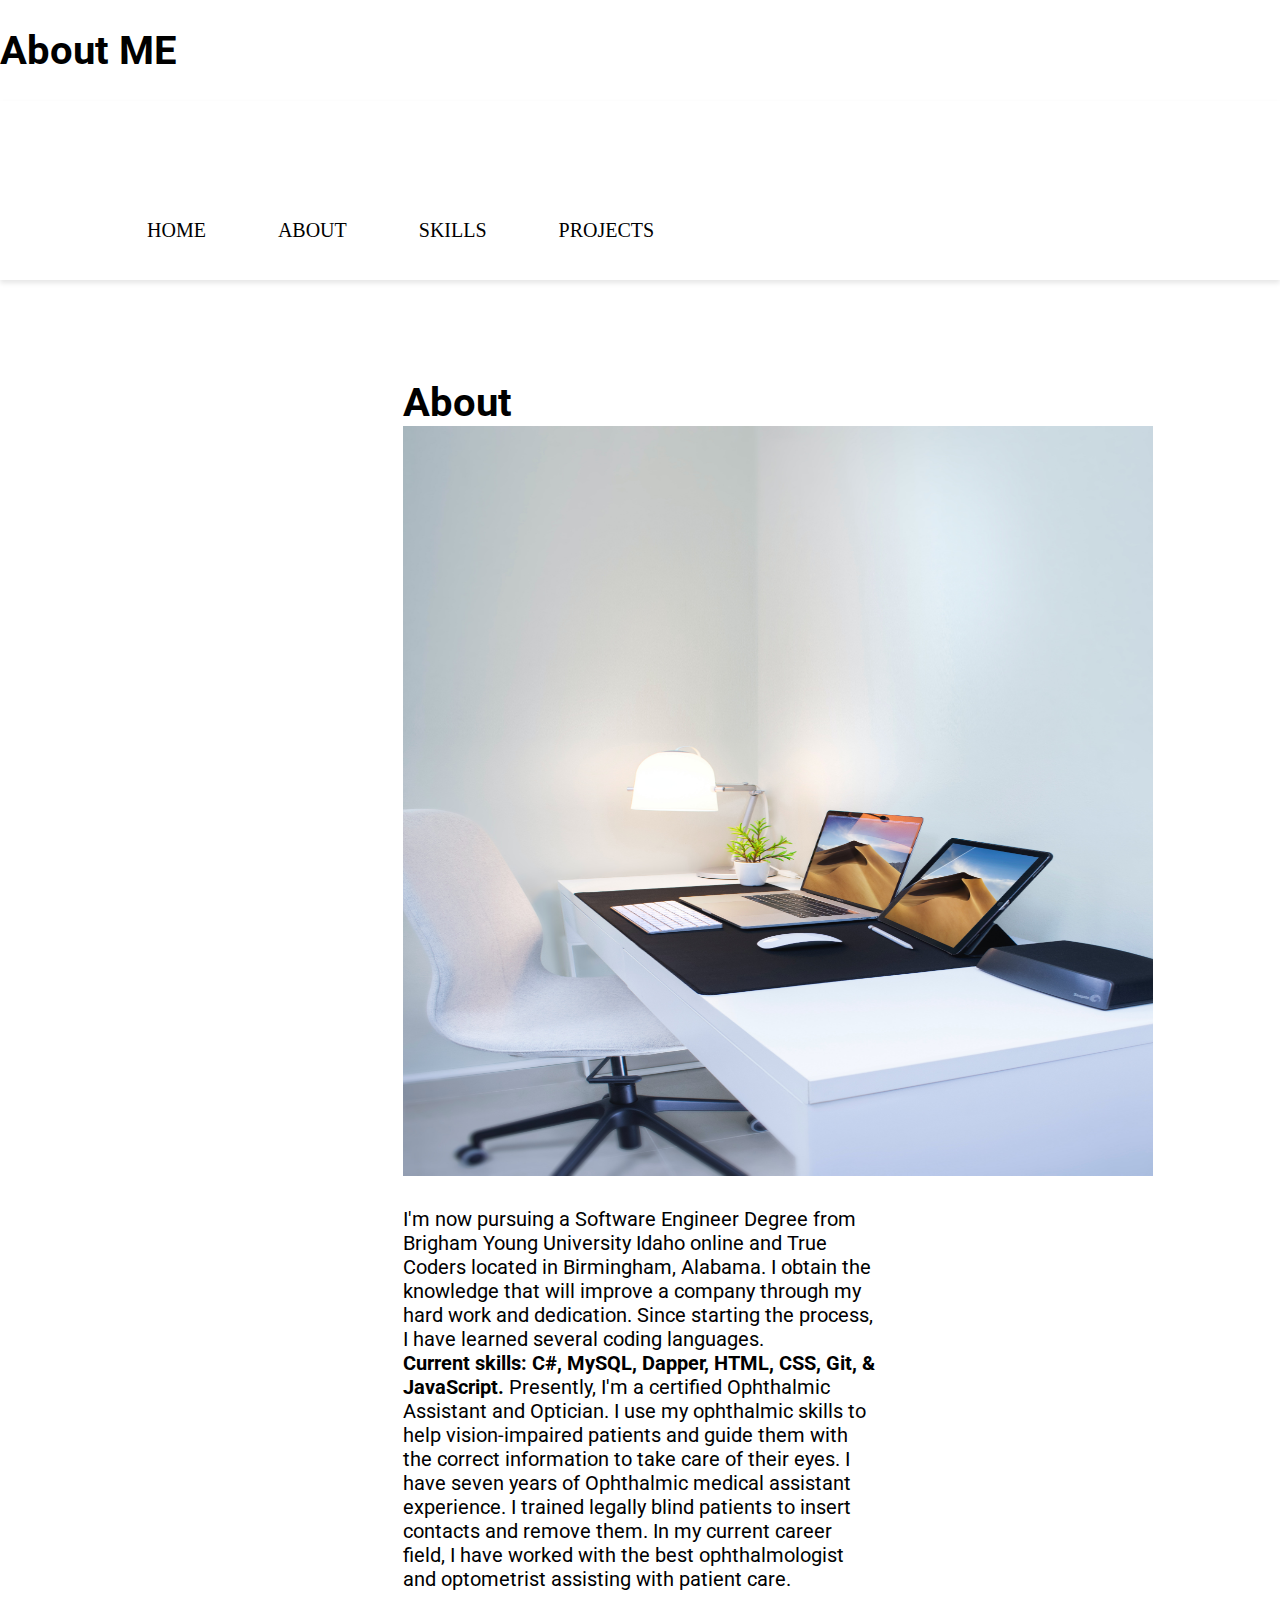
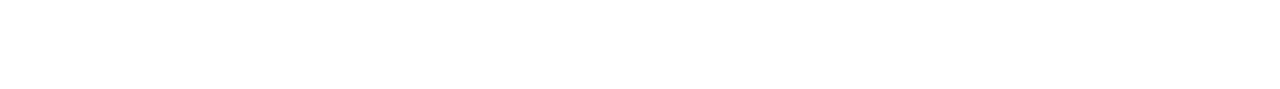
<file: about.html>
<!DOCTYPE html>
<html>
  <head>
    <title></title>
  </head>
  <meta charset="UTF-8" />
    <meta http-equiv="X-UA-Compatible" content="IE=edge" />
    <meta name="viewport" content="width=device-width, initial-scale=1.0" />
    <link rel="stylesheet" href="Canvas.css" />
  <body>
    <header>
      <h1>About ME</h1>
    <nav>
      <ul class="navigation">
            <li><a href="index.html">Home</a></li> 
            <li><a href="About.html">About</a></li>
            <li><a href="Skills.html">Skills</a></li>
            <li><a href="Projects.html" >Projects</a></li>
      </ul>
      <button class="burger-menu" id="burger-menu">
        <ion-icon class="bars" name="menu-outline"></ion-icon>
      </button>
        </nav>
      </header>
      <section class="page-section">
        <div class="aboutMe">
          <h1>About</h1>
          <img src="img/pexels-elvis-2528118.jpg">
          <p>
              I'm now pursuing a Software Engineer Degree from Brigham Young University Idaho online and True Coders located in Birmingham, Alabama.
               I obtain the knowledge that will improve a company through my hard work and dedication. 
               Since starting the process, I have learned several coding languages.
                  <strong><br>Current skills: C#, MySQL, Dapper, HTML, CSS, Git, & JavaScript.</strong>
                    Presently, I'm a certified Ophthalmic Assistant and Optician. 
                    I use my ophthalmic skills to help vision-impaired patients and guide them with the correct information to take care of their eyes.
                    I have seven years of Ophthalmic medical assistant experience. 
                    I trained legally blind patients to insert contacts and remove them.
                      In my current career field, I have worked with the best ophthalmologist and optometrist assisting with patient care.
          </p>
        </div>
      </section>
  </body>
</html>
</file>
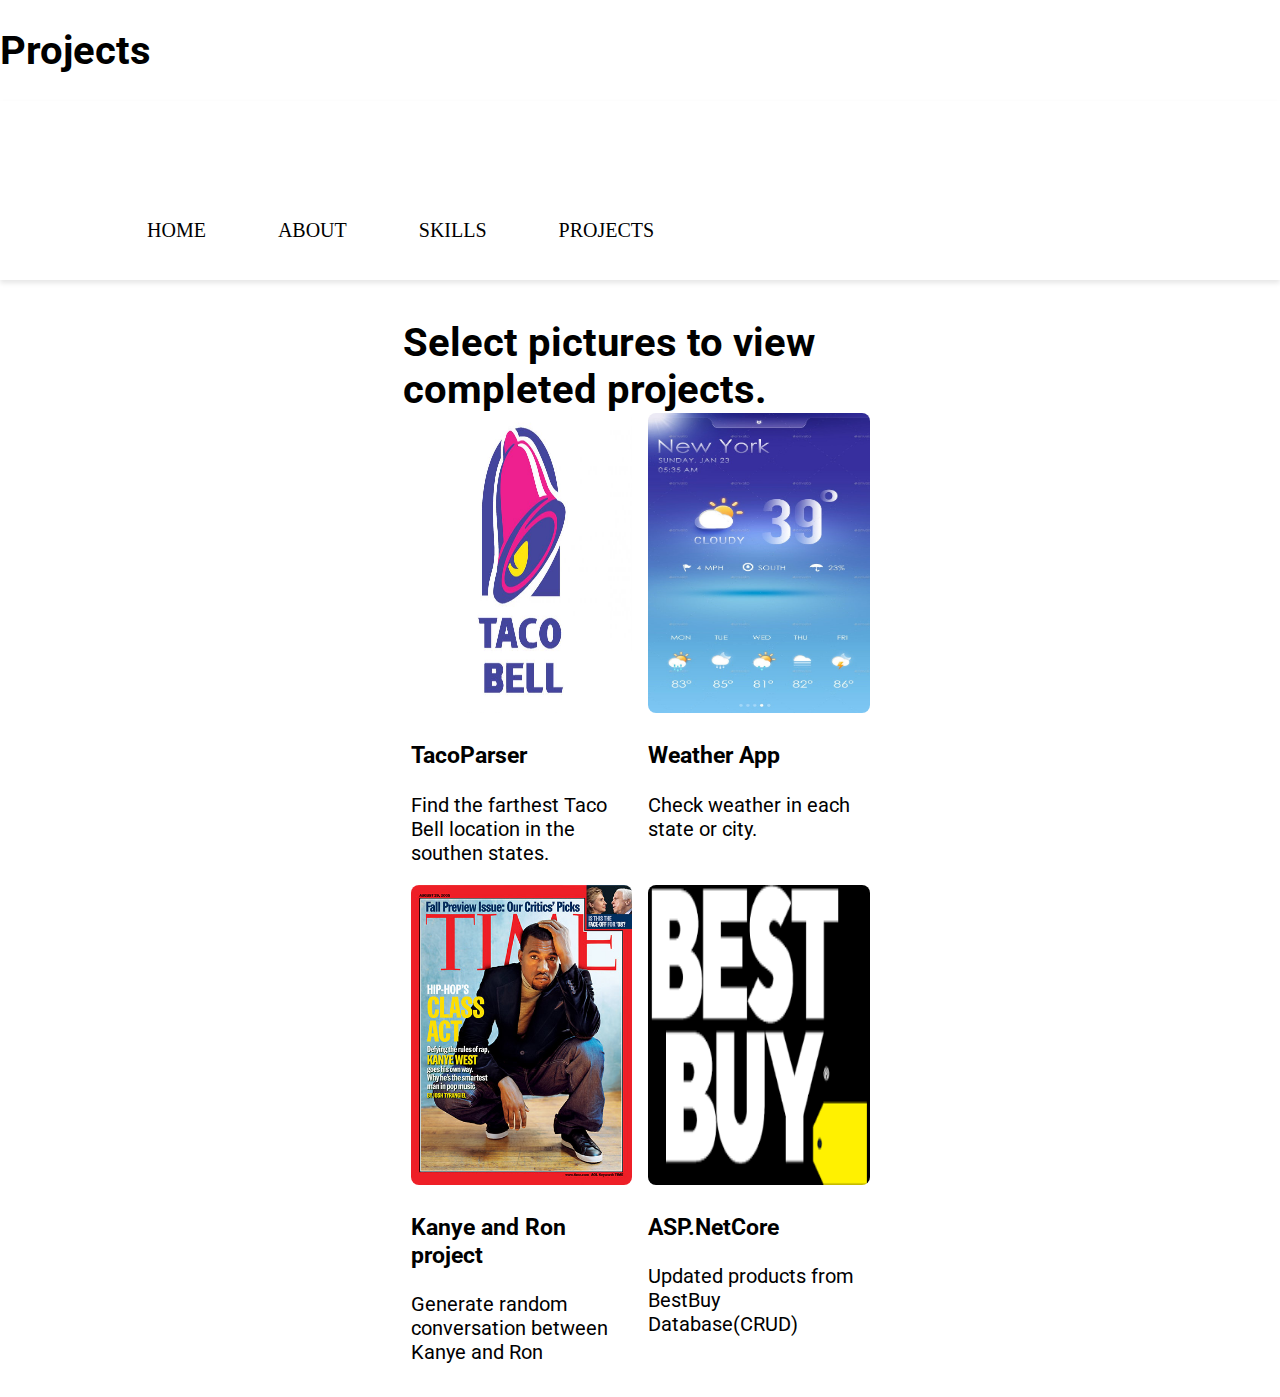
<file: Projects.html>
<!DOCTYPE html>
<html>
  <head>
    <title></title>
  </head>
  <meta charset="UTF-8" />
    <meta http-equiv="X-UA-Compatible" content="IE=edge" />
    <meta name="viewport" content="width=device-width, initial-scale=1.0" />
    <link rel="stylesheet" href="can.css" />
  <body>
    <header>
      <h1>Projects</h1>
    <nav>
      <ul class="navigation">
            <li><a href="index.html">Home</a></li> 
            <li><a href="About.html">About</a></li>
            <li><a href="Skills.html">Skills</a></li>
            <li><a href="Projects.html" >Projects</a></li>
      </ul>
        </nav>
      </header>
      <section class="page-section">
        <div class="projects">
          <h1>Select pictures to view completed projects.</h1>
          <!--<hr />-->
          <div class="card-space">
            <div class="card">
              <!-- Card Image -->
              <div class="card-img">
                <!--Links to portfolio is not correct recheck if edit portfolio again-->
                <a href="https://github.com/BrittRID/TacoParser"target="_blank"><img src="img/R.jpg" 
                  height="300px" width="300px"
                  id="landingImg" 
                  alt="No Image Yet" /> 
                </a>
              </div>

              <!-- Content -->
              <div class="card-content">
                <h3>TacoParser</h3>
                <p>Find the farthest Taco Bell location in the southen states.</p>
              </div>
            </div>
          </div>

          <div class="card-space">
            <div class="card">
              <!-- Card Image -->
              <div class="card-img">
                <a href="https://github.com/BrittRID/WeatherApp"target="_blank"><img src="img/Weather-Apps-Download.jpg" 
                  height="300px" width="300px" 
                  id="landingImg"
                  alt="No Image Yet"
                   /> </a>
              </div>

              <!-- Content -->
              <div class="card-content">
                <h3>Weather App</h3>
                <p>Check weather in each state or city.</p>
              </div>
            </div>
          </div>


          <div class="card-space">
            <div class="card">
              <!-- Card Image -->
              <div class="card-img">
                <a href="https://github.com/BrittRID/Kanye-Ron"target="_blank"><img src="img/1101050829_400lol.jpg" 
                  height="300px" width="300px" 
                  id="landingImg"
                  alt="No Image Yet"
                  /></a>
              </div>

              <!-- Content -->
              <div class="card-content">
                <h3>Kanye and Ron project</h3>
                <p>Generate random conversation between Kanye and Ron</p>
              </div>
            </div>
          </div>
          <div class="card-space">
            <div class="card">
              <!-- Card Image -->
              <div class="card-img">
                <a href="https://github.com/BrittRID/ASPNET"target="_blank"><img src="img/download123.png" 
                  height="300px" width="300px" 
                  id="landingImg"
                  alt="No Image Yet"
                   /></a>
              </div>
      
        <!-- Content -->
        <div class="card-content">
          <h3>ASP.NetCore</h3>
          <p>Updated products from BestBuy Database(CRUD)</p>
        </div>
      </div>
    </div>
  </div>
</section> 
  </body>
</html>
</file>
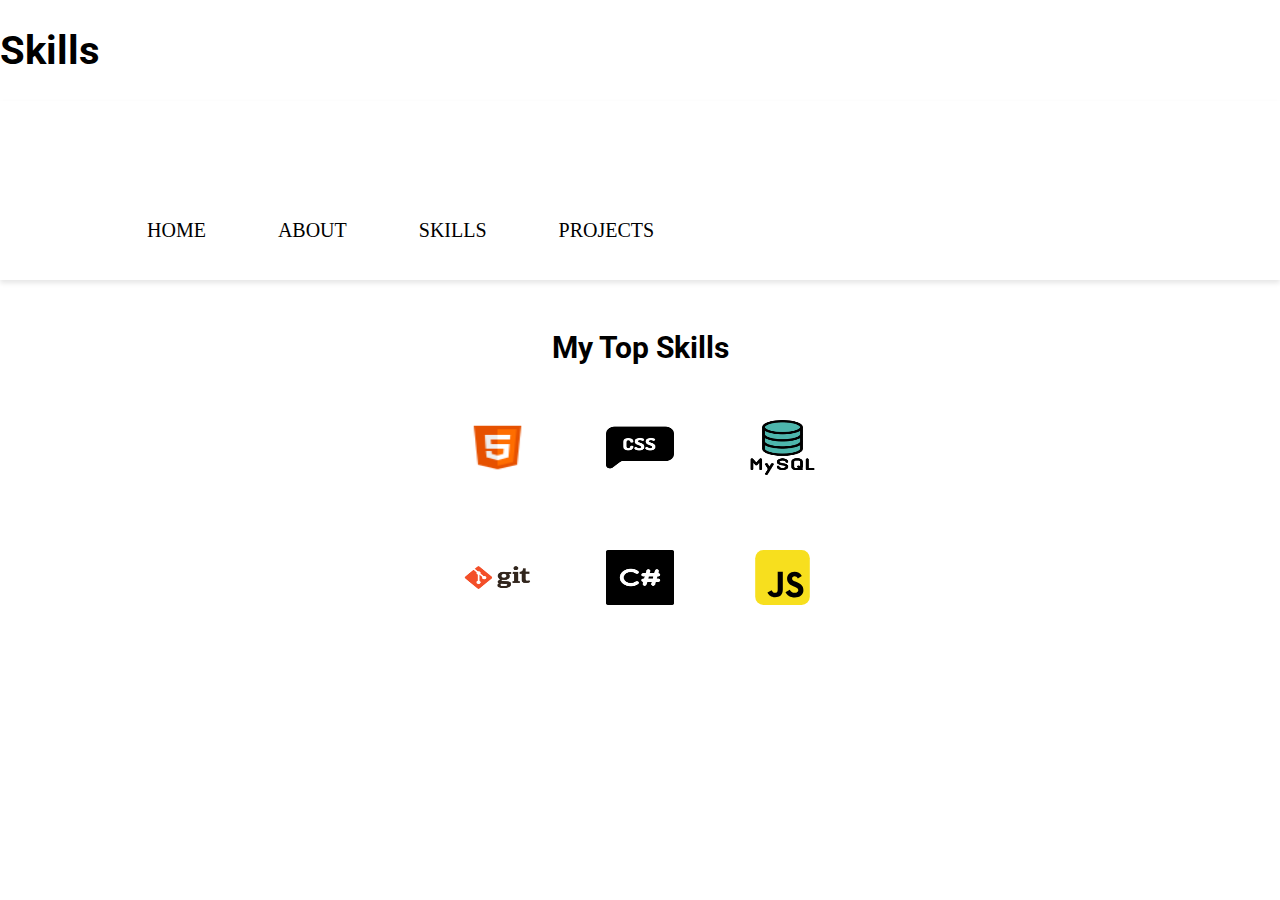
<file: Skills.html>
<!DOCTYPE html>
<html>
  <head>
    <title></title>
  </head>
  <meta charset="UTF-8" />
    <meta http-equiv="X-UA-Compatible" content="IE=edge" />
    <meta name="viewport" content="width=device-width, initial-scale=1.0" />
    <link rel="stylesheet" href="main.css" />
  <body>
    <header>
      <h1>Skills</h1>
    <nav>
      <ul class="navigation">
             <li><a href="index.html">Home</a></li> 
            <li><a href="About.html">About</a></li>
            <li><a href="Skills.html">Skills</a></li>
            <li><a href="Projects.html">Projects</a></li>
      </ul>
        </nav>
      </header>
      <!--Skills section-->
    <section class="skills" id="skills">
      <h2 class="skill-header">My Top Skills</h2>

      <div class="skills-wrapper">
        <div class="first-set animate__animated animate__pulse">
          <img
            src="img/icons8-html-5-48.png"
            alt=""
            loading="lazy"
            class="icon icon-card"
          />
          <img
            src="img/652212.png"
            alt=""
            loading="lazy"
            class="icon icon-card"
          />
          <img
            src="img/1199128.png"
            alt=""
            loading="lazy"
            class="icon icon-card"
          />
        </div>

        <div class="second-set animate__animated animate__pulse">
          <img
            src="img/git_original_wordmark_logo_icon_146510.png"
            alt=""
            loading="lazy"
            class="icon icon-card"
          />
          <img
            src="img/7490698.png"
            alt=""
            loading="lazy"
            class="icon icon-card"
          />
          <img
            src="img/68747470733a2f2f6564656e742e6769746875622e696f2f537570657254696e7949636f6e732f696d616765732f7376672f6a6176617363726970742e737667.svg"
            alt=""
            loading="lazy"
            class="icon icon-card"
          />
        </div>
      </div>
    </section>
  </body>
</html>
</file>
<file: Canvas.css>
@import url('https://fonts.googleapis.com/css2?family=Roboto:wght@500&display=swap');
* {
    box-sizing: border-box;
  }
  
  html {
    font-size: 20px;
    font-family: -apple-system, BlinkMacSystemFont, 'Segoe UI', Roboto, Oxygen, Ubuntu, Cantarell, 'Open Sans', 'Helvetica Neue', sans-serif;
  }
  
  body {
    margin: 0;
  }
  
  #landing {
    background-image: url("img/pexels-heloisa-vecchio-9787461br.jpg");
    background-size: cover;
    /* rem => root font size (relative unit) */
    padding: 1rem;
  }
  
  .d-flex {
    display: flex;
  }
  
  .justify-content-center {
    justify-content: center;
  }
  
  .align-items-center {
    align-items: center;
  }
  
  .flex-column {
    flex-direction: column;
  }
  
  #landing > div {
    color: #eee;
    background-color: rgba(0, 0, 0, 0.6);
    max-width: 600px;
    width: 100%;
    text-align: center;
    border-radius: 8px;
    padding: 1rem 0.5rem;
    box-shadow: 0px 0px 15px #111;
  }
  
  #landingImg {
    max-width: 300px;
    width: 100%;
    border-radius: 8px;
  }
  
  .page-section {
    /* vh => viewport height (relative unit) */
    min-height: 100vh;
    height: fit-content;
    padding: 1rem;
  }
  
  /* About Me */
  .aboutMe {
    max-width: 600px;
    width: 100%;
    margin: 3rem auto;
  }

  .page-section {
    display: flex;
    align-items: center;
    justify-content: center;
    gap: 2.5rem;
    max-width: 68.75rem;
    margin: auto;
  }

  .aboutMe img {
    height: 37.5rem;
    width: 37.5rem;
  }
  
  .page-section {
    width: 25rem;
    padding: 0.625rem;
    border-radius: 6px;
    box-shadow: 0px 2px 15px 2px var(--primary-shadow);
  }
  
  .page-section h1 {
    margin-bottom: var(--bottom-margin);
  }
  
  .aboutMe p {
    line-height: var(--line-height);
    padding: 0.3rem 0;
  }




  /* Project Cards */
  
  .projects {
    display: flex;
    flex-wrap: wrap;
    margin-left: auto;
    margin-right: auto;
    max-width: 600px;
    width: 100%;
  }

  
  .card-space {
    /* There will be 2 cards per row */
    flex-basis: 50%;
    padding-left: 8px;
    padding-right: 8px;
  }
  
  .card {
    display: flex;
    flex-direction: column;
    width: 100%;
  }
  
  .card-img > img {
    height: 150px;
    max-width: 100%;
  }
  
  .card-content {
    flex: 1;
  }
  
  /* EXTRA: Corner ribbon */
  .container {
    position: relative;
  }
  
  .container-wrapper {
    /* Displayed at the top left corner */
    left: 0px;
    position: absolute;
    top: 0px;
  
    /* Size */
    height: 100px;
    width: 100px;
  
    /* Hide the part of its children which is displayed outside */
    overflow: hidden;
  }
  
  .container-ribbon {
    /* Position */
    left: -64px;
    position: absolute;
    top: 32px;
    /* Size */
    height: 24px;
    width: 206px;
    /* Displayed diagonally */
    transform: rotate(-45deg);
    /* Background color */
    background-color: rgba(0, 0, 0, 0.9);
    /* Centerize the text content */
    text-align: center;
  }
  
  a {
    color: white;
    text-decoration: none;
  }
  /* About Me */

  nav {
    position: sticky;
    top: 0;
    left: 0;
    z-index: 1;
    display: flex;
    align-items: center;
    justify-content: space-between;
    padding: 1.5rem 3.5rem;
    background-color: var(--bg-color);
    box-shadow: 0 3px 5px rgba(0, 0, 0, 0.1);
  }

  nav h1 {
    color: var(--primary-color);
  }
  
  nav a {
    color: var(--primary-color);
    transition: var(--transition);
  }
  nav a:hover {
    color: var(--secondary-color);
    border-bottom: 2px solid var(--secondary-color);
  }
  
  nav ul {
    display: flex;
    gap: 1.9rem;
  }
  
  nav ul li {
    font-weight: var(--bold-font);
  }

  .burger-menu {
    color: var(--primary-color);
    font-size: 2rem;
    border: 0;
    background-color: transparent;
    cursor: pointer;
    display: none;
  }

  ul {
    display: flex;
    gap: 1.9rem;
  }

  ul{
    list-style-type:none;
    max-width: 1100px;
    margin:0;
    /*padding:0;*/
  /*  width:300px;*/
    padding: 0 3rem;
    margin-top: 4rem;
    text-align: left;
    background-color: white;
    text-transform:uppercase;
  }

/* list of information */ 
  li>a {
    display: block;
    color: black;
    padding: 8px 17px;
    text-decoration: none;
    background-position: 0 1000px;
    font-family: 'Roboto, sans-serif';
  }
  /* list of more information */ 

li>a:hover{
  background-color: #555;
  color:white;
}
  

/*  Skills section */

.skills {
  max-width: 68.75rem;
  margin: auto;
  text-align: center;
  margin-top: 2.5rem;
}

.skill-header {
  margin-bottom: 1rem;
}

.skills-wrapper img {
  padding: 1.25rem;
}

.icon {
  width: 11.875rem;
  height: 11.25rem;
}

.icon-card {
  background-color: #fff;
  border-radius: 11px;
  box-shadow: 0 3px 10px var(--secondary-shadow);
  padding: 20px;
  margin: 10px;
}

.icon {
  width: 5.875rem;
  height: 5.25rem;
}
</file>
<file: can.css>
@import url('https://fonts.googleapis.com/css2?family=Roboto:wght@500&display=swap');
* {
    box-sizing: border-box;
  }
  
  html {
    font-size: 20px;
    font-family: -apple-system, BlinkMacSystemFont, 'Segoe UI', Roboto, Oxygen, Ubuntu, Cantarell, 'Open Sans', 'Helvetica Neue', sans-serif;
  }
  
  body {
    margin: 0;
  }
  
  #landing {
    background-image: url("img/pexels-heloisa-vecchio-9787461br.jpg");
    background-size: cover;
    /* rem => root font size (relative unit) */
    padding: 1rem;
  }
  
  .d-flex {
    display: flex;
  }
  
  .justify-content-center {
    justify-content: center;
  }
  
  .align-items-center {
    align-items: center;
  }
  
  .flex-column {
    flex-direction: column;
  }
  
  #landing > div {
    color: #eee;
    background-color: rgba(0, 0, 0, 0.6);
    max-width: 600px;
    width: 100%;
    text-align: center;
    border-radius: 8px;
    padding: 1rem 0.5rem;
    box-shadow: 0px 0px 15px #111;
  }
  
  #landingImg {
    max-width: 300px;
    width: 100%;
    border-radius: 8px;
  }
  
  .page-section {
    /* vh => viewport height (relative unit) */
    min-height: 100vh;
    height: fit-content;
    padding: 1rem;
  }
  
  /* About Me */
  .aboutMe {
    max-width: 600px;
    width: 100%;
    margin: 3rem auto;
  }

  .page-section {
    display: flex;
    align-items: center;
    justify-content: center;
    gap: 2.5rem;
    max-width: 68.75rem;
    margin: auto;
  }

  .aboutMe img {
    height: 37.5rem;
    width: 37.5rem;
  }
  
  .page-section {
    width: 25rem;
    padding: 0.625rem;
    border-radius: 6px;
    box-shadow: 0px 2px 15px 2px var(--primary-shadow);
  }
  
  .page-section h1 {
    margin-bottom: var(--bottom-margin);
  }
  
  .aboutMe p {
    line-height: var(--line-height);
    padding: 0.3rem 0;
  }




  /* Project Cards */
  
  .projects {
    display: flex;
    flex-wrap: wrap;
    margin-left: auto;
    margin-right: auto;
    max-width: 600px;
    width: 100%;
  }

  
  .card-space {
    /* There will be 2 cards per row */
    flex-basis: 50%;
    padding-left: 8px;
    padding-right: 8px;
  }
  
  .card {
    display: flex;
    flex-direction: column;
    width: 100%;
  }
  
  .card-img > img {
    height: 150px;
    max-width: 100%;
  }
  
  .card-content {
    flex: 1;
  }
  
  /* EXTRA: Corner ribbon */
  .container {
    position: relative;
  }
  
  .container-wrapper {
    /* Displayed at the top left corner */
    left: 0px;
    position: absolute;
    top: 0px;
  
    /* Size */
    height: 100px;
    width: 100px;
  
    /* Hide the part of its children which is displayed outside */
    overflow: hidden;
  }
  
  .container-ribbon {
    /* Position */
    left: -64px;
    position: absolute;
    top: 32px;
    /* Size */
    height: 24px;
    width: 206px;
    /* Displayed diagonally */
    transform: rotate(-45deg);
    /* Background color */
    background-color: rgba(0, 0, 0, 0.9);
    /* Centerize the text content */
    text-align: center;
  }
  
  a {
    color: white;
    text-decoration: none;
  }
  /* About Me */

  nav {
    position: sticky;
    top: 0;
    left: 0;
    z-index: 1;
    display: flex;
    align-items: center;
    justify-content: space-between;
    padding: 1.5rem 3.5rem;
    background-color: var(--bg-color);
    box-shadow: 0 3px 5px rgba(0, 0, 0, 0.1);
  }

  nav h1 {
    color: var(--primary-color);
  }
  
  nav a {
    color: var(--primary-color);
    transition: var(--transition);
  }
  nav a:hover {
    color: var(--secondary-color);
    border-bottom: 2px solid var(--secondary-color);
  }
  
  nav ul {
    display: flex;
    gap: 1.9rem;
  }
  
  nav ul li {
    font-weight: var(--bold-font);
  }

  .burger-menu {
    color: var(--primary-color);
    font-size: 2rem;
    border: 0;
    background-color: transparent;
    cursor: pointer;
    display: none;
  }

  ul {
    display: flex;
    gap: 1.9rem;
  }

  ul{
    list-style-type:none;
    max-width: 1100px;
    margin:0;
    /*padding:0;*/
  /*  width:300px;*/
    padding: 0 3rem;
    margin-top: 4rem;
    text-align: left;
    background-color: white;
    text-transform:uppercase;
  }

/* list of information */ 
  li>a {
    display: block;
    color: black;
    padding: 8px 17px;
    text-decoration: none;
    background-position: 0 1000px;
    font-family: 'Roboto, sans-serif';
  }
  /* list of more information */ 

li>a:hover{
  background-color: #555;
  color:white;
}
  

/*  Skills section */

.skills {
  max-width: 68.75rem;
  margin: auto;
  text-align: center;
  margin-top: 2.5rem;
}

.skill-header {
  margin-bottom: 1rem;
}

.skills-wrapper img {
  padding: 1.25rem;
}

.icon {
  width: 11.875rem;
  height: 11.25rem;
}

.icon-card {
  background-color: #fff;
  border-radius: 11px;
  box-shadow: 0 3px 10px var(--secondary-shadow);
  padding: 20px;
  margin: 10px;
}

.icon {
  width: 5.875rem;
  height: 5.25rem;
}
</file>
<file: main.css>
@import url('https://fonts.googleapis.com/css2?family=Roboto:wght@500&display=swap');
* {
    box-sizing: border-box;
  }
  
  html {
    font-size: 20px;
    font-family: -apple-system, BlinkMacSystemFont, 'Segoe UI', Roboto, Oxygen, Ubuntu, Cantarell, 'Open Sans', 'Helvetica Neue', sans-serif;
  }
  
  body {
    margin: 0;
  }
  
  #landing {
    background-image: url("img/pexels-heloisa-vecchio-9787461br.jpg");
    background-size: cover;
    /* rem => root font size (relative unit) */
    padding: 1rem;
  }
  
  .d-flex {
    display: flex;
  }
  
  .justify-content-center {
    justify-content: center;
  }
  
  .align-items-center {
    align-items: center;
  }
  
  .flex-column {
    flex-direction: column;
  }
  
  #landing > div {
    color: #eee;
    background-color: rgba(0, 0, 0, 0.6);
    max-width: 600px;
    width: 100%;
    text-align: center;
    border-radius: 8px;
    padding: 1rem 0.5rem;
    box-shadow: 0px 0px 15px #111;
  }
  
  #landingImg {
    max-width: 300px;
    width: 100%;
    border-radius: 8px;
  }
  
  .page-section {
    /* vh => viewport height (relative unit) */
    min-height: 100vh;
    height: fit-content;
    padding: 1rem;
  }
  
  /* About Me */
  .aboutMe {
    max-width: 600px;
    width: 100%;
    margin: 3rem auto;
  }

  .page-section {
    display: flex;
    align-items: center;
    justify-content: center;
    gap: 2.5rem;
    max-width: 68.75rem;
    margin: auto;
  }

  .aboutMe img {
    height: 37.5rem;
    width: 37.5rem;
  }
  
  .page-section {
    width: 25rem;
    padding: 0.625rem;
    border-radius: 6px;
    box-shadow: 0px 2px 15px 2px var(--primary-shadow);
  }
  
  .page-section h1 {
    margin-bottom: var(--bottom-margin);
  }
  
  .aboutMe p {
    line-height: var(--line-height);
    padding: 0.3rem 0;
  }




  /* Project Cards */
  
  .projects {
    display: flex;
    flex-wrap: wrap;
    margin-left: auto;
    margin-right: auto;
    max-width: 600px;
    width: 100%;
  }

  
  .card-space {
    /* There will be 2 cards per row */
    flex-basis: 50%;
    padding-left: 8px;
    padding-right: 8px;
  }
  
  .card {
    display: flex;
    flex-direction: column;
    width: 100%;
  }
  
  .card-img > img {
    height: 150px;
    max-width: 100%;
  }
  
  .card-content {
    flex: 1;
  }
  
  /* EXTRA: Corner ribbon */
  .container {
    position: relative;
  }
  
  .container-wrapper {
    /* Displayed at the top left corner */
    left: 0px;
    position: absolute;
    top: 0px;
  
    /* Size */
    height: 100px;
    width: 100px;
  
    /* Hide the part of its children which is displayed outside */
    overflow: hidden;
  }
  
  .container-ribbon {
    /* Position */
    left: -64px;
    position: absolute;
    top: 32px;
    /* Size */
    height: 24px;
    width: 206px;
    /* Displayed diagonally */
    transform: rotate(-45deg);
    /* Background color */
    background-color: rgba(0, 0, 0, 0.9);
    /* Centerize the text content */
    text-align: center;
  }
  
  a {
    color: white;
    text-decoration: none;
  }
  /* About Me */

  nav {
    position: sticky;
    top: 0;
    left: 0;
    z-index: 1;
    display: flex;
    align-items: center;
    justify-content: space-between;
    padding: 1.5rem 3.5rem;
    background-color: var(--bg-color);
    box-shadow: 0 3px 5px rgba(0, 0, 0, 0.1);
  }

  nav h1 {
    color: var(--primary-color);
  }
  
  nav a {
    color: var(--primary-color);
    transition: var(--transition);
  }
  nav a:hover {
    color: var(--secondary-color);
    border-bottom: 2px solid var(--secondary-color);
  }
  
  nav ul {
    display: flex;
    gap: 1.9rem;
  }
  
  nav ul li {
    font-weight: var(--bold-font);
  }

  .burger-menu {
    color: var(--primary-color);
    font-size: 2rem;
    border: 0;
    background-color: transparent;
    cursor: pointer;
    display: none;
  }

  ul {
    display: flex;
    gap: 1.9rem;
  }

  ul{
    list-style-type:none;
    max-width: 1100px;
    margin:0;
    /*padding:0;*/
  /*  width:300px;*/
    padding: 0 3rem;
    margin-top: 4rem;
    text-align: left;
    background-color: white;
    text-transform:uppercase;
  }

/* list of information */ 
  li>a {
    display: block;
    color: black;
    padding: 8px 17px;
    text-decoration: none;
    background-position: 0 1000px;
    font-family: 'Roboto, sans-serif';
  }
  /* list of more information */ 

li>a:hover{
  background-color: #555;
  color:white;
}
  

/*  Skills section */

.skills {
  max-width: 68.75rem;
  margin: auto;
  text-align: center;
  margin-top: 2.5rem;
}

.skill-header {
  margin-bottom: 1rem;
}

.skills-wrapper img {
  padding: 1.25rem;
}

.icon {
  width: 11.875rem;
  height: 11.25rem;
}

.icon-card {
  background-color: #fff;
  border-radius: 11px;
  box-shadow: 0 3px 10px var(--secondary-shadow);
  padding: 20px;
  margin: 10px;
}

.icon {
  width: 5.875rem;
  height: 5.25rem;
}
</file>
